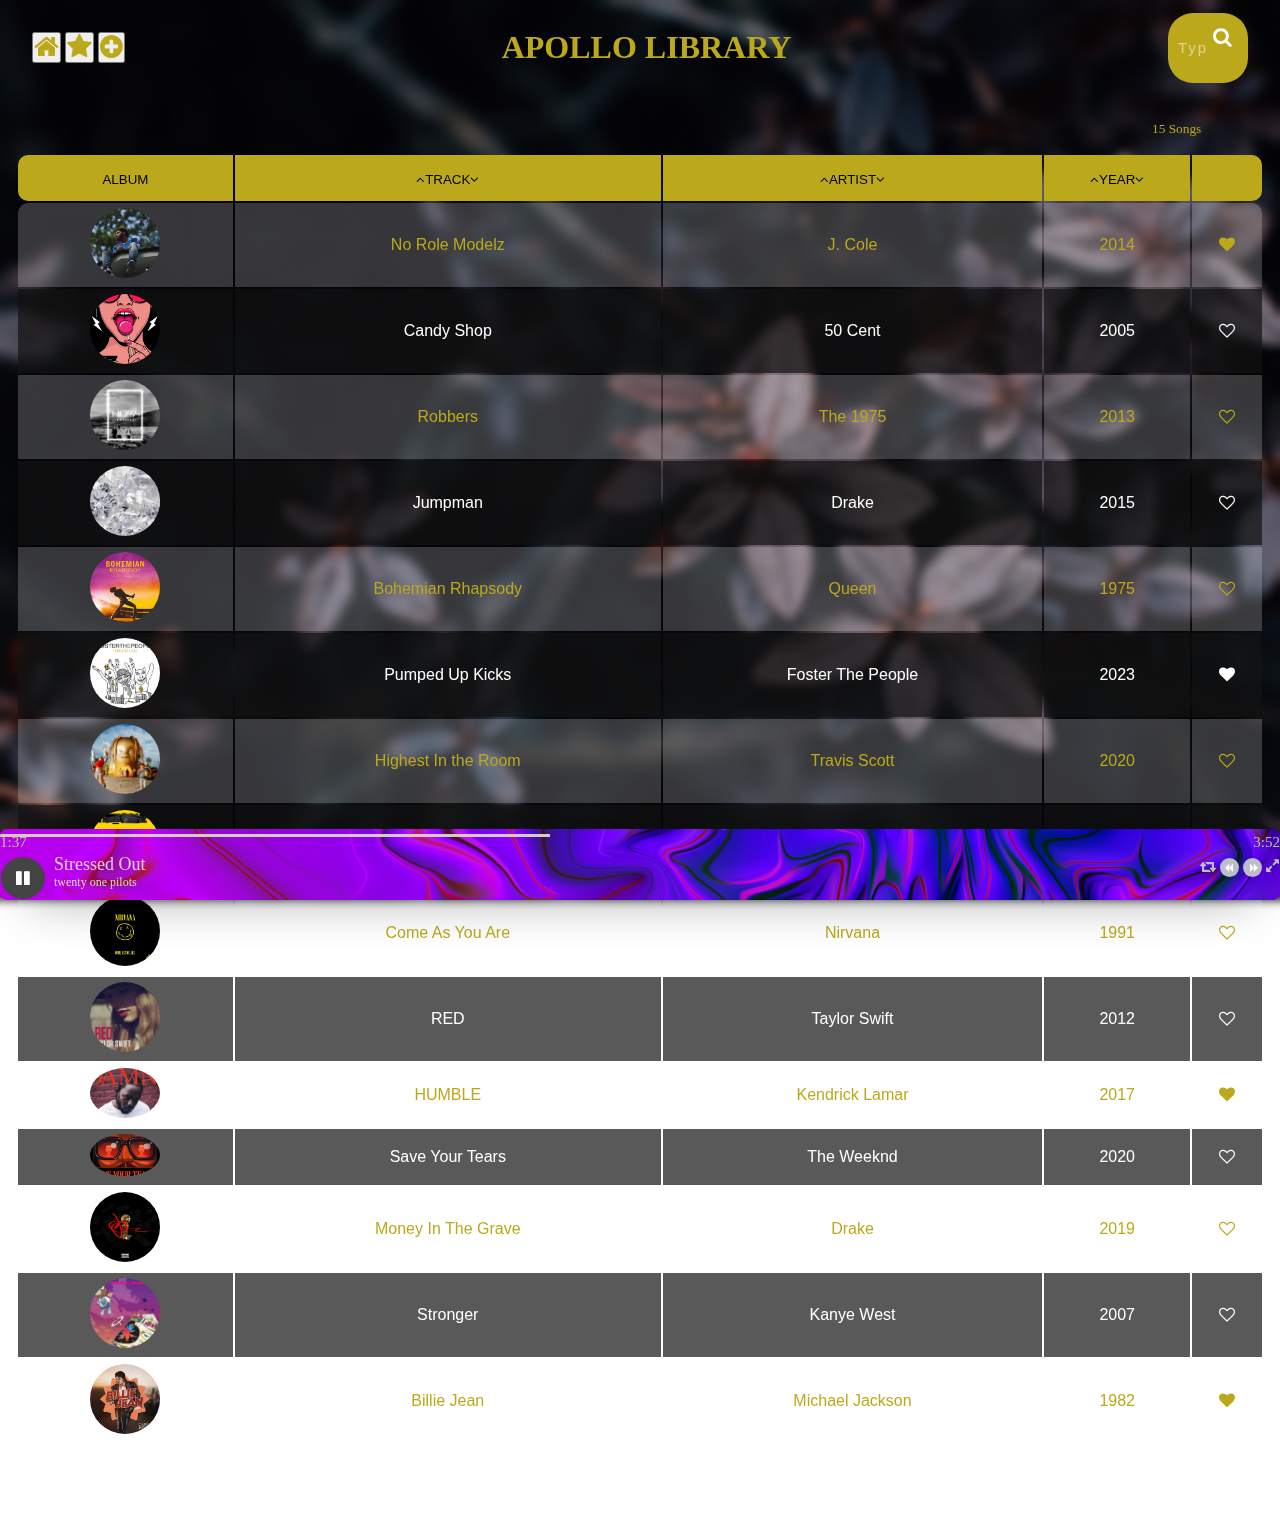
<file: index.html>
<!DOCTYPE html>
<html lang="en">
<head>
    <meta charset="UTF-8">
    <meta http-equiv="X-UA-Compatible" content="IE=edge">
    <meta name="viewport" content="width=device-width, initial-scale=1.0">
    <title>Apollo Library</title>
    <link rel="icon"  href="./images/logo.jpg">
   <link rel="stylesheet" href="./styles/style.css">
    <link rel="stylesheet" href="https://cdnjs.cloudflare.com/ajax/libs/font-awesome/4.7.0/css/font-awesome.min.css">
    <link href="https://cdn.jsdelivr.net/npm/bootstrap@5.2.1/dist/css/bootstrap.min.css" rel="stylesheet" integrity="sha384-iYQeCzEYFbKjA/T2uDLTpkwGzCiq6soy8tYaI1GyVh/UjpbCx/TYkiZhlZB6+fzT" crossorigin="anonymous">
</head>
<body>
    <div class="container">
            <nav class="sticky">
                <ul>
                    <li><div class="icon">
                        <button class="btn"><a href="./index.html"><i class="fa fa-home fa-2x"></i></a></button>
                        <button class="btn" onclick="viewfav();"><i class="fa fa-star fa-2x"></i></button>
                        <button onclick="songform();" class="btn"><i class="fa fa-plus-circle fa-2x"></i></button>
                    </div></li>
                    <li><a href="./index.html"><h1>APOLLO LIBRARY</h1></a></li>
                    <li>
                        <div class="search-box">
                            <button class="btn-search" ><i class="fa fa-search"></i></button>
                            <input type="text"  id="search-input" onkeydown="search();" onkeyup="search();"  class="input-search" placeholder="Type to Search...">
                          </div>
                    </li>
                </ul>
            </nav>
            <div class="musicLibrary">
              <small></small>
                <table id="playtable"class="searchable sortable" >
                    <thead>
                        <th>
                            <button class="sort" data-sort="album">ALBUM</button>
                        </th>
                        <th>
                            <button class="sort"  data-sort="song"><i id="arrow" onclick="asc('songName');" class="fa fa-angle-up fa-1x"></i>TRACK<i id="arrow" onclick="desc('songName');" class="fa fa-angle-down fa-1x"></i></button>
                        </th>
                        <th>
                            <button class="sort" data-sort="artist"><i id="arrow" onclick="asc('artistName');" class="fa fa-angle-up fa-1x"></i>ARTIST<i id="arrow" onclick="desc('artistName');" class="fa fa-angle-down fa-1x"></i> </button>
                        </th>
                        <th>
                            <button class="sort" data-sort="year"><i id="arrow" onclick="asc('year');" class="fa fa-angle-up fa-1x"></i>YEAR<i id="arrow" onclick="desc('year');"  class="fa fa-angle-down fa-1x"></i> </button>
                        </th>
                        <th>
                        </th>
                        
                    </thead>

                    <tbody class="list">
                    </tbody>
                </table>
            </div>
            <div class="login-box" style="display:none;">
              <button id="home"><a href="./index.html"><i class="fa fa-home fa-2x"></i></a></button>
                <h2>Add Song</h2>
                <form>
                  <div class="user-box">
                    <input type="text" id="nsong" name="song" required="">
                    <label>Track</label>
                  </div>
                  <div class="user-box">
                    <input type="text" id="nartist" name="artist" required="">
                    <label>Artist</label>
                  </div>
                  <div class="user-box">
                    <input type="text" id="nyear" name="year" required="">
                    <label>Year</label>
                  </div>
                  <div class="user-box">
                    <input onchange="loadfile(event);" type="file" id="nalbum" name="album" style="font-size: 0px; padding-bottom: 20px;">
                    <label>Upload Album Cover</label>
                  </div>
                  <a onclick="getvalue();">  
                    <span></span>
                    <span></span>
                    <span></span>
                    <span></span>
                    <input type="submit" style="background-color:transparent; border:none; color:white">
                  </a>
                </form>
              </div>

            <section class="music-player" id="music-player1">
                <header class="music-player--banner"></header>
                <main class="music-player--main">
                  <div class="music-player--progress">
                    <progress class="progress--progress-bar" value="43" max="100"></progress>
                    <div class="progress--time">1:37</div>
                    <div class="progress--time progress--time__end">3:52</div>
                  </div>
                  <div class="music-player--controls">
                    <i class="fa fa-pause controls--play-button"></i>
                    
                    <div class="song-info">
                      <div class="song-info--title">Stressed Out</div>
                      <div class="song-info--artist">twenty one pilots</div>
                    </div>
                    <div class="controls--actions">
                      <i class="fa fa-retweet actions--repeat"></i>
                      <i class="fa fa-backward actions--back"></i>
                      <i class="fa fa-forward actions--forward"></i>
                      <button id="expand"><a href="./player.html"><i class="fa fa-expand"></i></a></button>
                    </div>
                  </div>
                </main>
              </section>


    </div>
    <script src="./scripts/main.js"></script>
    <script src="./scripts/fn.js"></script>
    <script src="https://cdn.jsdelivr.net/npm/bootstrap@5.2.1/dist/js/bootstrap.bundle.min.js" integrity="sha384-u1OknCvxWvY5kfmNBILK2hRnQC3Pr17a+RTT6rIHI7NnikvbZlHgTPOOmMi466C8" crossorigin="anonymous"></script>
</body>
</html>
</file>
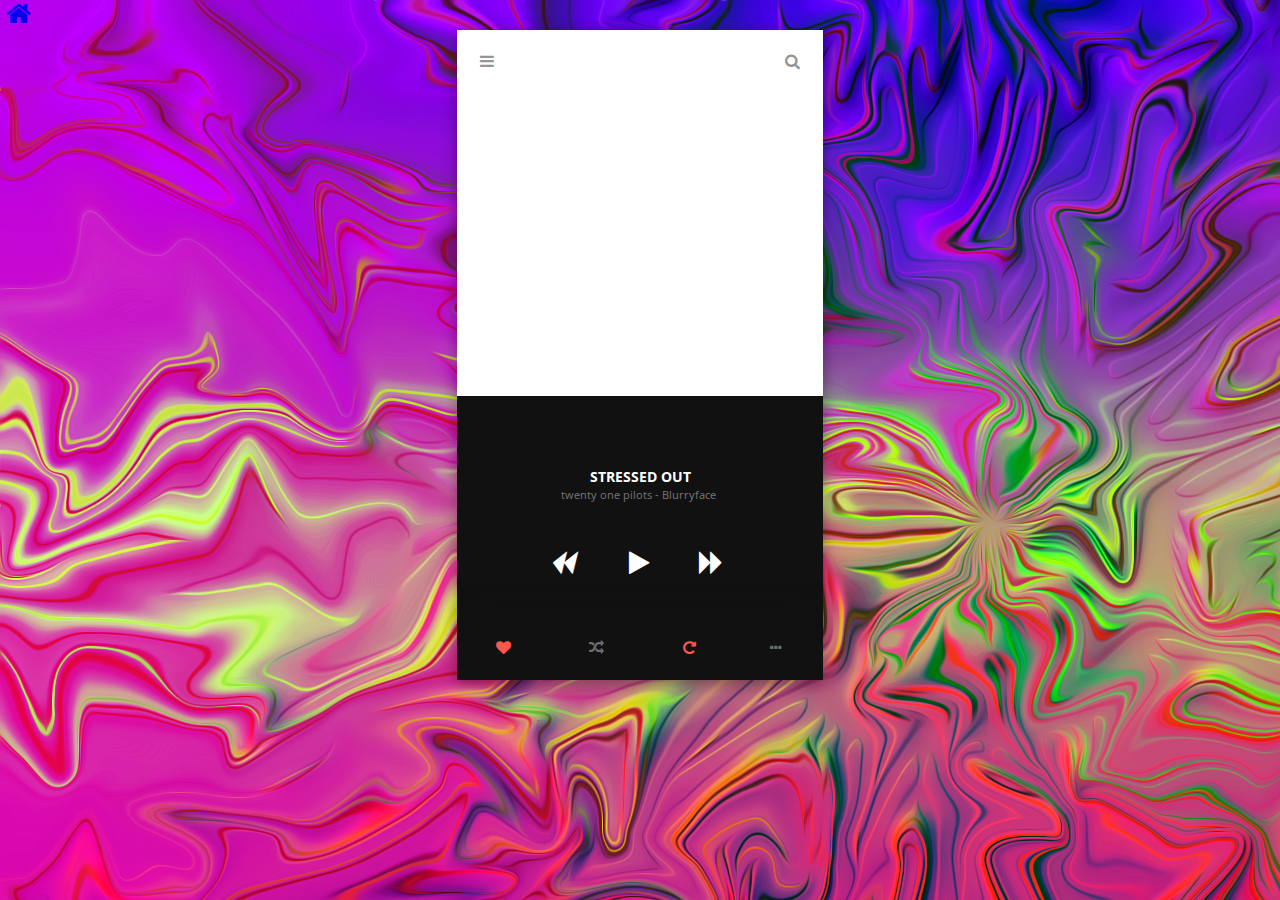
<file: player.html>
<!DOCTYPE html>
<html lang="en">

<head>
    <meta charset="UTF-8">
    <meta http-equiv="X-UA-Compatible" content="IE=edge">
    <meta name="viewport" content="width=device-width, initial-scale=1.0">
    <title>Apollo Player</title>
    <link rel="shortcut icon" href="./images/logo.jpg" type="image/x-icon">
    <link rel="stylesheet" href="./styles/player.css">
    <link rel="stylesheet" href="https://cdnjs.cloudflare.com/ajax/libs/font-awesome/4.7.0/css/font-awesome.min.css">
</head>

<body>

    <button id="home"><a href="./index.html"><i class="fa fa-home fa-2x"></i></a></button>

    <article class="screen">
        <input type="checkbox" value="None" id="magicButton" name="check" />
        <label class="main" for="magicButton"></label>

        <div class="coverImage"></div>
        <div class="search"></div>
        <div class="bodyPlayer"></div>

        <table class="list">
            <tr class="song">
                <td class="nr">
                    <h5>1<h5>
                </td>
                <td class="title">
                    <h6>Heavydirtysoul<h6>
                </td>
                <td class="length">
                    <h5>3:54<h5>
                </td>
                <td><input type="checkbox" id="heart" /><label class="zmr" for="heart"></label></td>
            </tr>

            <tr class="song">
                <td class="nr">
                    <h5>2<h5>
                </td>
                <td class="title">
                    <h6 style="color: #ff564c;">StressedOut<h6>
                </td>
                <td class="length">
                    <h5>3:22<h5>
                </td>
                <td><input type="checkbox" id="heart1" checked /><label class="zmr" for="heart1"></label></td>
            </tr>

            <tr class="song">
                <td class="nr">
                    <h5>3<h5>
                </td>
                <td class="title">
                    <h6>Ride<h6>
                </td>
                <td class="length">
                    <h5>3:34<h5>
                </td>
                <td><input type="checkbox" id="heart2" /><label class="zmr" for="heart2"></label></td>
            </tr>

            <tr class="song">
                <td class="nr">
                    <h5>4<h5>
                </td>
                <td class="title">
                    <h6>Fairy Local<h6>
                </td>
                <td class="length">
                    <h5>3:27<h5>
                </td>
                <td><input type="checkbox" id="heart3" checked /><label class="zmr" for="heart3"></label></td>
            </tr>

            <tr class="song">
                <td class="nr">
                    <h5>5<h5>
                </td>
                <td class="title">
                    <h6>Tear in My Heart<h6>
                </td>
                <td class="length">
                    <h5>3:08<h5>
                </td>
                <td><input type="checkbox" id="heart4" /><label class="zmr" for="heart4"></label></td>
            </tr>

            <tr class="song">
                <td class="nr">
                    <h5>6<h5>
                </td>
                <td class="title">
                    <h6>Lane Boy<h6>
                </td>
                <td class="length">
                    <h5>4:13<h5>
                </td>
                <td><input type="checkbox" id="heart5" /><label class="zmr" for="heart5"></label></td>
            </tr>

            <tr class="song">
                <td class="nr">
                    <h5>7<h5>
                </td>
                <td class="title">
                    <h6>The Judge<h6>
                </td>
                <td class="length">
                    <h5>4:57<h5>
                </td>
                <td><input type="checkbox" id="heart6" /><label class="zmr" for="heart6"></label></td>
            </tr>

            <tr class="song">
                <td class="nr">
                    <h5>8<h5>
                </td>
                <td class="title">
                    <h6>Doubt<h6>
                </td>
                <td class="length">
                    <h5>3:11<h5>
                </td>
                <td><input type="checkbox" id="heart7" /><label class="zmr" for="heart7"></label></td>
            </tr>

            <tr class="song">
                <td class="nr">
                    <h5>9<h5>
                </td>
                <td class="title">
                    <h6>Polarize<h6>
                </td>
                <td class="length">
                    <h5>3:46<h5>
                </td>
                <td><input type="checkbox" id="heart8" /><label class="zmr" for="heart8"></label></td>
            </tr>
        </table>

        <div class="shadow"></div>

        <div class="bar"></div>

        <div class="info">
            <h4>STRESSED OUT</h4>
            <h3>twenty one pilots - Blurryface</h3>
        </div>
        <audio preload="auto" id="audio" controls>
            <source src="http://www.jplayer.org/audio/mp3/Miaow-02-Hidden.mp3">
            <source src="http://www.jplayer.org/audio/mp3/Miaow-02-Hidden.ogg">
        </audio>
        <table class="player">
            <td><i id="backward"><label class="backward" for="backward"></label></td>
            <td><input type="checkbox" id="play" title="Play" onclick="togglePlayPause()" /><label class="play"
                    for="play"></label></td>
            <td><input type="checkbox" id="forward" /><label class="forward" for="forward"></label></td>
        </table>

        <table class="footer">
            <td><input type="checkbox" id="love" checked /><label class="love" for="love"></label></td>
            <td><input type="checkbox" id="shuffle" /><label class="shuffle" for="shuffle"></label></td>
            <td><input type="checkbox" id="repeat" checked /><label class="repeat" for="repeat"></label></td>
            <td><input type="checkbox" id="options" /><label class="options" for="options"></label></td>
        </table>

        <div class="current">
            <h2>STRESSED OUT</h2>
        </div>


    </article>

</body>

</html>
</file>
<file: styles/style.css>
* {
  padding: 0;
  margin: 0;
}

body {
  justify-content: center;
  box-sizing: border-box;
  width: 100%;
  height: 100%;
  background-image: url("../images/bg-img.jpg");
  background-size: cover;
  background-repeat: no-repeat;
  background-position: center;
  background-attachment: fixed;
  display: flex;
  flex-wrap: wrap;
  -webkit-backdrop-filter: blur(5px);
          backdrop-filter: blur(5px);
}

.container {
  color: #bca91b;
  padding: 0;
  width: 100%;
}
.container nav {
  margin: 0 auto;
  width: 95%;
  padding: 1%;
  margin-bottom: 2%;
}
.container nav ul {
  padding: 0%;
  width: 100%;
  align-items: center;
  display: flex;
  flex-direction: row;
  flex-wrap: wrap;
  justify-content: space-between;
}
.container nav ul li {
  list-style: none;
}
.container nav ul li h1 {
  color: #bca91b;
  font-family: Georgia, "Times New Roman", Times, serif;
}
.container nav ul li a:link {
  text-decoration: none !important;
}
.container nav ul li .icon {
  justify-content: space-between;
}
.container nav ul li .icon i {
  color: #bca91b;
}
.container nav ul li .icon i:hover {
  color: rgb(103, 101, 16);
  transition: 0.9s;
  transform: rotateY(180deg);
}

.search-box {
  width: -webkit-fit-content;
  width: -moz-fit-content;
  width: fit-content;
  height: -webkit-fit-content;
  height: -moz-fit-content;
  height: fit-content;
  position: relative;
}

.input-search {
  height: 50px;
  width: 30px;
  border-style: none;
  padding: 10px;
  font-size: 18px;
  letter-spacing: 2px;
  outline: none;
  border-radius: 25px;
  transition: all 0.5s ease-in-out;
  background-color: #bca91b;
  padding-right: 40px;
  color: #fff;
}

.input-search::-moz-placeholder {
  color: rgba(255, 255, 255, 0.5);
  font-size: 15px;
  letter-spacing: 2px;
  font-weight: 100;
}

.input-search:-ms-input-placeholder {
  color: rgba(255, 255, 255, 0.5);
  font-size: 15px;
  letter-spacing: 2px;
  font-weight: 100;
}

.input-search::placeholder {
  color: rgba(255, 255, 255, 0.5);
  font-size: 15px;
  letter-spacing: 2px;
  font-weight: 100;
}

.btn-search {
  width: 50px;
  height: 50px;
  border-style: none;
  font-size: 20px;
  font-weight: bold;
  outline: none;
  cursor: pointer;
  border-radius: 50%;
  position: absolute;
  right: 0px;
  color: #ffffff;
  background-color: transparent;
  pointer-events: painted;
}

.btn-search:focus ~ .input-search {
  width: 300px;
  border-radius: 0px;
  background-color: transparent;
  border-bottom: 1px solid rgba(255, 255, 255, 0.5);
  transition: all 500ms cubic-bezier(0, 0.11, 0.35, 2);
}

.input-search:focus {
  width: 300px;
  border-radius: 0px;
  background-color: transparent;
  border-bottom: 1px solid rgba(255, 255, 255, 0.5);
  transition: all 500ms cubic-bezier(0, 0.11, 0.35, 2);
}

.like {
  background-color: transparent;
  border: none;
  color: inherit;
}

.musicLibrary {
  display: flex;
  flex-wrap: wrap;
}

table {
  border-collapse: separate;
  text-align: center;
  width: 100%;
  margin: 1em;
  margin-bottom: 0%;
}
table thead th {
  padding: 1%;
  font-family: "Trebuchet MS", "Lucida Sans Unicode", "Lucida Grande", "Lucida Sans", Arial, sans-serif;
  font-size: large;
  font-weight: bold;
}
table tbody td {
  font-family: "Trebuchet MS", "Lucida Sans Unicode", "Lucida Grande", "Lucida Sans", Arial, sans-serif;
  font-size: medium;
  padding: 5px;
}
table tr:nth-child(odd) {
  background-color: rgba(255, 255, 255, 0.2);
  color: #bca91b;
}
table tr:nth-child(even) {
  background-color: rgba(19, 19, 19, 0.7);
  color: white;
}

.sort {
  background-color: transparent;
  border: transparent;
  text-decoration: none;
}

thead tr {
  border-radius: 5px;
  background-color: #bca91b !important;
  margin: 5%;
}

table tr:last-child td:last-child {
  border-bottom-right-radius: 10px;
}

table tr:last-child td:first-child {
  border-bottom-left-radius: 10px;
}

table tr:first-child th:first-child {
  border-bottom-left-radius: 10px;
}

table tr:first-child th:first-child,
table tr:first-child td:first-child {
  border-top-left-radius: 10px;
}

table tr:first-child th:last-child {
  border-bottom-right-radius: 10px;
}

table tr:first-child th:last-child,
table tr:first-child td:last-child {
  border-top-right-radius: 10px;
}

table tr:last-child td:last-child {
  border-bottom-right-radius: 10px;
}

table tr:last-child td:first-child {
  border-bottom-left-radius: 10px;
}

table tr:first-child th:first-child,
table tr:first-child td:first-child {
  border-top-left-radius: 10px;
}

table tr:first-child th:last-child,
table tr:first-child td:last-child {
  border-top-right-radius: 10px;
}

#expand, #home {
  background-color: transparent;
  color: inherit;
  border: none;
}

.music-player {
  padding-top: 5px;
  background-image: url("../images/musicplayerimg.jpg");
  position: sticky;
  position: -webkit-sticky;
  bottom: 0;
  border-radius: 7px;
  box-shadow: 0 20px 50px -30px #000;
  width: 100%;
  overflow: hidden;
  margin: 0 auto;
}

.music-player--banner {
  display: none;
  background-color: black;
  background-size: cover;
  background-repeat: no-repeat;
  height: 10px;
  box-shadow: 0 2px 3px rgba(0, 0, 0, 0.2);
  position: relative;
  z-index: 1;
}

.music-player--progress {
  position: relative;
  overflow: auto;
}

.progress--progress-bar {
  position: absolute;
  width: 100%;
  top: -1px;
  left: 0;
  -webkit-appearance: none;
  height: 3px;
  z-index: 2;
}

.progress--progress-bar::-webkit-progress-bar {
  height: 4px;
  background: transparent;
}

.progress--progress-bar::-webkit-progress-value {
  background: #d3cebb;
}

.progress--time {
  color: #bdc588;
  font-size: 15px;
  float: left;
}

.progress--time__end {
  float: right;
}

.music-player--controls {
  padding: 1px;
}

.controls--play-button {
  display: inline-block;
  border-radius: 50%;
  padding: 13px 15px;
  background: #444;
  color: white;
  font-size: 18px;
  cursor: pointer;
}

.controls--play-button:hover {
  background: gray;
}

.song-info {
  display: inline-block;
  position: relative;
  top: 2px;
  margin-left: 5px;
}

.song-info--title {
  font-size: 18px;
  color: #e2cdcd;
}

.song-info--artist {
  font-size: 12px;
  color: #D8D8D8;
}

.controls--actions {
  vertical-align: top;
  margin-top: 5px;
  float: right;
}

.controls--actions i {
  font-size: 15px;
  color: #BCBECA;
  cursor: pointer;
}

.controls--actions .actions--repeat {
  position: relative;
  top: 1px;
}

.controls--actions .actions--repeat:hover {
  color: #444;
}

.controls--actions .fa-backward, .controls--actions .fa-forward {
  border-radius: 50%;
  background: #BCBECA;
  color: white;
  font-size: 9px;
  padding: 5px 4px 5px 7px;
}

.controls--actions .fa-backward:hover, .controls--actions .fa-forward:hover {
  background: #444;
}

.controls--actions .fa-backward {
  padding: 5px 6px 5px 5px;
}

.login-box {
  top: 60%;
  left: 50%;
  width: 50%;
  padding: 40px;
  background: rgba(0, 0, 0, 0.5);
  box-sizing: border-box;
  box-shadow: 0 15px 25px rgba(0, 0, 0, 0.6);
  border-radius: 10px;
}

.login-box h2 {
  margin: 0 0 30px;
  padding: 0;
  color: #fff;
  text-align: center;
}

.login-box .user-box {
  position: relative;
}

.login-box .user-box input {
  width: 100%;
  padding: 10px 0;
  font-size: 16px;
  color: #fff;
  margin-bottom: 30px;
  border: none;
  border-bottom: 1px solid #fff;
  outline: none;
  background: transparent;
}

.login-box .user-box label {
  position: absolute;
  top: 0;
  left: 0;
  padding: 10px 0;
  font-size: 16px;
  color: #fff;
  pointer-events: none;
  transition: 0.5s;
}

.login-box .user-box input:focus ~ label,
.login-box .user-box input:valid ~ label {
  top: -20px;
  left: 0;
  color: #03e9f4;
  font-size: 12px;
}

.login-box form a {
  position: relative;
  display: inline-block;
  padding: 10px 20px;
  color: #03e9f4;
  font-size: 16px;
  text-decoration: none;
  text-transform: uppercase;
  overflow: hidden;
  transition: 0.5s;
  margin-top: 40px;
  letter-spacing: 4px;
}

.login-box a:hover {
  background: #03e9f4;
  color: #fff;
  border-radius: 5px;
  box-shadow: 0 0 5px #03e9f4, 0 0 25px #03e9f4, 0 0 50px #03e9f4, 0 0 100px #03e9f4;
}

.login-box a span {
  position: absolute;
  display: block;
}

.login-box a span:nth-child(1) {
  top: 0;
  left: -100%;
  width: 100%;
  height: 2px;
  background: linear-gradient(90deg, transparent, #03e9f4);
  -webkit-animation: btn-anim1 1s linear infinite;
          animation: btn-anim1 1s linear infinite;
}

@-webkit-keyframes btn-anim1 {
  0% {
    left: -100%;
  }
  50%, 100% {
    left: 100%;
  }
}

@keyframes btn-anim1 {
  0% {
    left: -100%;
  }
  50%, 100% {
    left: 100%;
  }
}
.login-box a span:nth-child(2) {
  top: -100%;
  right: 0;
  width: 2px;
  height: 100%;
  background: linear-gradient(180deg, transparent, #03e9f4);
  -webkit-animation: btn-anim2 1s linear infinite;
          animation: btn-anim2 1s linear infinite;
  -webkit-animation-delay: 0.25s;
          animation-delay: 0.25s;
}

@-webkit-keyframes btn-anim2 {
  0% {
    top: -100%;
  }
  50%, 100% {
    top: 100%;
  }
}

@keyframes btn-anim2 {
  0% {
    top: -100%;
  }
  50%, 100% {
    top: 100%;
  }
}
.login-box a span:nth-child(3) {
  bottom: 0;
  right: -100%;
  width: 100%;
  height: 2px;
  background: linear-gradient(270deg, transparent, #03e9f4);
  -webkit-animation: btn-anim3 1s linear infinite;
          animation: btn-anim3 1s linear infinite;
  -webkit-animation-delay: 0.5s;
          animation-delay: 0.5s;
}

@-webkit-keyframes btn-anim3 {
  0% {
    right: -100%;
  }
  50%, 100% {
    right: 100%;
  }
}

@keyframes btn-anim3 {
  0% {
    right: -100%;
  }
  50%, 100% {
    right: 100%;
  }
}
.login-box a span:nth-child(4) {
  bottom: -100%;
  left: 0;
  width: 2px;
  height: 100%;
  background: linear-gradient(360deg, transparent, #03e9f4);
  -webkit-animation: btn-anim4 1s linear infinite;
          animation: btn-anim4 1s linear infinite;
  -webkit-animation-delay: 0.75s;
          animation-delay: 0.75s;
}

@-webkit-keyframes btn-anim4 {
  0% {
    bottom: -100%;
  }
  50%, 100% {
    bottom: 100%;
  }
}

@keyframes btn-anim4 {
  0% {
    bottom: -100%;
  }
  50%, 100% {
    bottom: 100%;
  }
}
input::-webkit-file-upload-button {
  display: none;
  font-weight: bold;
  color: dodgerblue;
  padding: 0.5em;
  border: thin solid grey;
  border-radius: 3px;
}
input::file-selector-button {
  display: none;
  font-weight: bold;
  color: dodgerblue;
  padding: 0.5em;
  border: thin solid grey;
  border-radius: 3px;
}

#arrow:hover {
  color: red;
}

.jix:hover {
  transform: scale(1.5);
  transition: 0.1s ease;
  cursor: pointer;
}/*# sourceMappingURL=style.css.map */
</file>
<file: styles/player.css>
@import url(https://fonts.googleapis.com/css?family=Open+Sans:300,400,700);

#home
{
    background-color: transparent;
    border: none;
}
body {
  background-image: url('../images/musicplayerimg.jpg');
  padding: 0;
  margin: 0;
}

@keyframes harlem {
  0% {
    transform: scale(1);
    -webkit-transform: scale(1);
    -moz-transform: scale(1);
    -o-transform: scale(1);
    -ms-transform: scale(1);
  }
  20% {
    transform: scale(1.03, 1);
    -webkit-transform: scale(1.03, 1);
    -moz-transform: scale(1.03, 1);
    -o-transform: scale(1.03, 1);
    -ms-transform: scale(1.03, 1);
  }
  40% {
    transform: scale(0.97, 1);
    -webkit-transform: scale(0.97, 1);
    -moz-transform: scale(0.97, 1);
    -o-transform: scale(0.97, 1);
    -ms-transform: scale(0.97, 1);
  }
  60% {
    transform: scale(1.01, 1);
    -webkit-transform: scale(1.01, 1);
    -moz-transform: scale(1.01, 1);
    -o-transform: scale(1.01, 1);
    -ms-transform: scale(1.01, 1);
  }
  80% {
    transform: scale(0.99, 1);
    -webkit-transform: scale(0.99, 1);
    -moz-transform: scale(0.99, 1);
    -o-transform: scale(0.99, 1);
    -ms-transform: scale(0.99, 1);
  }
  100% {
    transform: scale(1);
    -webkit-transform: scale(1);
    -moz-transform: scale(1);
    -o-transform: scale(1);
    -ms-transform: scale(1);
  }
}

h2 {
  margin: 0;
  padding: 0;
  font-size: 10px;
  line-height: 10px;
  letter-spacing: 2.5px;
  font-family: 'Open Sans';
  font-weight: 700;
  color: #fff;
}

h3 {
  margin: 0;
  padding: 0;
  font-size: 11px;
  line-height: 11px;
  font-family: 'Open Sans';
  font-weight: 400;
  color: #777;
}

h4 {
  margin: 0 0 5px 29px;
  padding: 0;
  font-size: 14px;
  line-height: 14px;
  font-family: 'Open Sans';
  font-weight: 700;
  color: #fff;
}

h5 {
  margin: 0;
  padding: 0;
  font-size: 13px;
  line-height: 13px;
  font-family: 'Open Sans';
  font-weight: 700;
  color: #6d6d6d;
}

h6 {
  margin: 0;
  padding: 0;
  font-size: 13px;
  line-height: 13px;
  font-family: 'Open Sans';
  font-weight: 700;
  color: #f0f0f0;
}

.screen {
  background-color: #fff;
  padding: 0;
  height: 650px;
  width: 366px;
  position: absolute;
  left: 50%;
	top: 0;
	transform: translate(-50%, 0);
  box-shadow: 0px 4px 15px rgba(0, 0, 0, 0.4);
  overflow: hidden;
  margin: 30px 0;
}

.header {
  display: inline-flex;
  margin: 0 0 40px 0;
}

input[type=checkbox] {
  visibility: hidden;
  margin: 0;
  padding: 0;
  z-index: 10;
}

label.main:before {
  position: absolute;
  top: 23px;
  left: 23px;
  font-family: FontAwesome;
  content: '\f0c9';
  color: #959595;
  font-size: 16px;
  line-height: 16px;
  cursor: pointer;
  z-index: 10;
  transition: all 0.3s ease-in;
}

label.main:hover:before {
  color: #bbb;
}

.screen > #magicButton:checked ~ label.main:before {
  color: #ff564c;
  transition: all 0.3s ease-in;
}

.coverImage {
  background: url('https://angstyteenwatchingtoomuchtv.files.wordpress.com/2015/07/tumblr_nlhsir3adc1sk2qobo1_12801.gif') no-repeat;
  background-size: cover;
  width: 366px;
  height: 366px;
  padding: 0;
  margin: 0;
  position: absolute;
  top: 0;
  left: 0;
  transform-origin: 0% 0%;
  transition: all 0.3s ease-in;
}

.screen > #magicButton:checked ~ .coverImage {
  transform: scale(0.251, 0.251);
  left: 23px;
  top: 60px;
  transition: all 0.3s ease-in;
  border-radius: 20px;
}

.search:before {
  position: absolute;
  top: 23px;
  right: 23px;
  font-family: FontAwesome;
  content: '\f002';
  color: #959595;
  font-size: 16px;
  line-height: 16px;
  cursor: pointer;
  z-index: 10;
  transition: all 0.3s ease-in;
}

.search:hover:before {
  color: #bbb;
}

.bodyPlayer {
  position: absolute;
  top: 366px;
  left: 0;
  margin: 0;
  padding: 0;
  height: 286px;
  width: 366px;
  background: #111;
  transition: all 0.3s ease-in;
}

.screen > #magicButton:checked ~ .bodyPlayer {
  height: 470px;
  left: 0;
  top: 180px;
  transition: all 0.3s ease-in;
}

.list {
  border-spacing: 0px 2px;
  width: 342px;
  visibility: hidden;
  opacity: 0;
  position: absolute;
  top: 378px;
  left: 12px;
  transform-origin: 0% 0%;
  transform: scale(0.1, 0.1);
  transition: all 0.3s ease-in;
}

.list tr {
  transform-origin: 0% 50%;
  height: 50px;
  text-align: center;
  background: #1d1d1d;
  text-indent: 8px;
}

.list tr:hover {
  background: #222;
  cursor: pointer;
}

.title {
  width: 215px;
  text-align: left;
  text-indent: 15px;
  transition: all 0.11s ease-in;
}

.list tr:hover .title {
  padding-left: 5px;
  width: 210px;
  transition: all 0.11s ease-in;
}

.screen > #magicButton:checked ~ .list {
  top: 192px;
  left: 12px;
  opacity: 1;
  visibility: visible;
  transform: scale(1, 1);
  transition: all 0.3s ease-in;
}

.screen > #magicButton:checked ~ table tr:nth-child(1) {
  opacity: 1;
  animation: harlem 0.3s linear forwards;
  animation-delay: 0.185s;
}

.screen > #magicButton:checked ~ table tr:nth-child(2) {
  animation: harlem 0.3s linear forwards;
  animation-delay: 0.2s;
}

.screen > #magicButton:checked ~ table tr:nth-child(3) {
  animation: harlem 0.3s linear forwards;
  animation-delay: 0.215s;
}

.screen > #magicButton:checked ~ table tr:nth-child(4) {
  animation: harlem 0.3s linear forwards;
  animation-delay: 0.23s;
}

.screen > #magicButton:checked ~ table tr:nth-child(5) {
  animation: harlem 0.3s linear forwards;
  animation-delay: 0.245s;
}

.screen > #magicButton:checked ~ table tr:nth-child(6) {
  animation: harlem 0.3s linear forwards;
  animation-delay: 0.26s;
}

.screen > #magicButton:checked ~ table tr:nth-child(7) {
  animation: harlem 0.3s linear forwards;
  animation-delay: 0.275s;
}

.screen > #magicButton:checked ~ table tr:nth-child(8) {
  animation: harlem 0.3s linear forwards;
  animation-delay: 0.29s;
}

.screen > #magicButton:checked ~ table tr:nth-child(9) {
  animation: harlem 0.3s linear forwards;
  animation-delay: 0.305s;
}

label.zmr:before {
  font-family: FontAwesome;
  content: "\f08a";
  color: #777;
  font-size: 15px;
  line-height: 15px;
  cursor: pointer;
  z-index: 10;
  transition: all 0.15s linear;
}

td > #heart:checked ~ label.zmr:before {
  content: "\f004";
  color: #ff564c;
  transition: all 0.15s linear;
}

td > #heart1:checked ~ label.zmr:before {
  content: "\f004";
  color: #ff564c;
  transition: all 0.15s linear;
}

td > #heart2:checked ~ label.zmr:before {
  content: "\f004";
  color: #ff564c;
  transition: all 0.15s linear;
}

td > #heart3:checked ~ label.zmr:before {
  content: "\f004";
  color: #ff564c;
  transition: all 0.15s linear;
}

td > #heart4:checked ~ label.zmr:before {
  content: "\f004";
  color: #ff564c;
  transition: all 0.15s linear;
}

td > #heart5:checked ~ label.zmr:before {
  content: "\f004";
  color: #ff564c;
  transition: all 0.15s linear;
}

td > #heart6:checked ~ label.zmr:before {
  content: "\f004";
  color: #ff564c;
  transition: all 0.15s linear;
}

td > #heart7:checked ~ label.zmr:before {
  content: "\f004";
  color: #ff564c;
  transition: all 0.15s linear;
}

td > #heart8:checked ~ label.zmr:before {
  content: "\f004";
  color: #ff564c;
  transition: all 0.15s linear;
}

.bar {
  background: url('http://imgh.us/bar_3.svg') no-repeat;
  background-size: 100%;
  width: 320px;
  height: 21px;
  position: absolute;
  top: 407px;
  left: 23px;
  transform-origin: 0% 0%;
  transition: all 0.3s ease-in;
}

.screen > #magicButton:checked ~ .bar {
  top: 119px;
  left: 126px;
  transform: scale(0.6875, 0.6875);
  transition: all 0.3s ease-in;
}

.info {
  width: 157px;
  position: absolute;
  left: 104px;
  top: 440px;
  transition: all 0.3s ease-in;
}

.screen > #magicButton:checked ~ .info {
  top: 66px;
  left: 126px;
  text-align: left;
  transition: all 0.3s ease-in;
}

.screen > #magicButton:checked ~ .info h4 {
  margin-left: 0;
  font-size: 16px;
  color: #111111;
  transition: all 0.3s ease-in;
}

.player {
  background: none;
  text-align: center;
  font-family: FontAwesome;
  color: #fff;
  font-size: 26px;
  line-height: 26px;
  width: 216px;
  height: 35px;
  position: absolute;
  bottom: 100px;
  left: 48%;
  transform: translate(-50%, 0);
  z-index: 10;
  transition: all 0.3s ease-in;
  border-spacing: 0;
}

.player td {
  width: 72px;
}

.backward:before {
  content: "\f04a";
  cursor: pointer;
  transition: all 0.15s linear;
}

.play:before {
  content: "\f04b";
  cursor: pointer;
  transition: all 0.15s linear;
}

.forward:before {
  content: "\f04e";
  cursor: pointer;
  transition: all 0.15s linear;
}

.backward:hover:before {
  color: #bbb;
  transition: all 0.15s linear;
}

.play:hover:before {
  color: #bbb;
  transition: all 0.15s linear;
}

.forward:hover:before {
  color: #bbb;
  transition: all 0.15s linear;
}

td > #play:checked ~ label.play:before {
  content: "\f04c";
  transition: all 0.15s linear;
}

.screen > #magicButton:checked ~ .player {
  bottom: 4px;
  left: -44px;
  transform: scale(0.45, 0.45);
  transition: all 0.3s ease-in;
}

.shadow {
  background: rgba(17, 17, 17, 0.8);
  width: 366px;
  height: 50px;
  position: absolute;
  bottom: -12px;
  left: 0;
  box-shadow: 0px -15px 40px rgba(17, 17, 17, 0.8);
}

.footer {
  background: none;
  font-family: FontAwesome;
  color: #6d6d6d;
  font-size: 15px;
  line-height: 15px;
  height: 45px;
  width: 360px;
  position: absolute;
  bottom: 10px;
  left: 23px;
  z-index: 20;
  transition: all 0.15s linear;
  transition: bottom 0.3s linear;
}

.love:before {
  content: "\f08a";
  cursor: pointer;
  transition: all 0.15s linear;
}

.shuffle:before {
  content: "\f074";
  cursor: pointer;
  transition: all 0.15s linear;
}

.repeat:before {
  content: "\f01e";
  cursor: pointer;
  transition: all 0.15s linear;
}

.options:before {
  content: "\f141";
  cursor: pointer;
  transition: all 0.15s linear;
}

.love:hover:before {
  color: #bbb;
  transition: all 0.15s linear;
}

.shuffle:hover:before {
  color: #bbb;
  transition: all 0.15s linear;
}

.repeat:hover:before {
  color: #bbb;
  transition: all 0.15s linear;
}

.options:hover:before {
  color: #bbb;
  transition: all 0.15s linear;
}

td > #love:checked ~ label.love:before {
  content: "\f004";
  color: #ff564c;
  transition: all 0.15s linear;
}

td > #shuffle:checked ~ label.shuffle:before {
  color: #ff564c;
  transition: all 0.15s linear;
}

td > #repeat:checked ~ label.repeat:before {
  color: #ff564c;
  transition: all 0.15s linear;
}

.screen > #magicButton:checked ~ .footer {
  bottom: -60px;
  transition: all 0.3s ease-in;
}

.current {
  position: absolute;
  right: 23px;
  bottom: -60px;
  transition: all 0.3s ease-in;
}

.screen > #magicButton:checked ~ .current {
  bottom: 17px;
  transition: all 0.3s ease-in;
}

audio {
  visibility: hidden;
}
</file>
